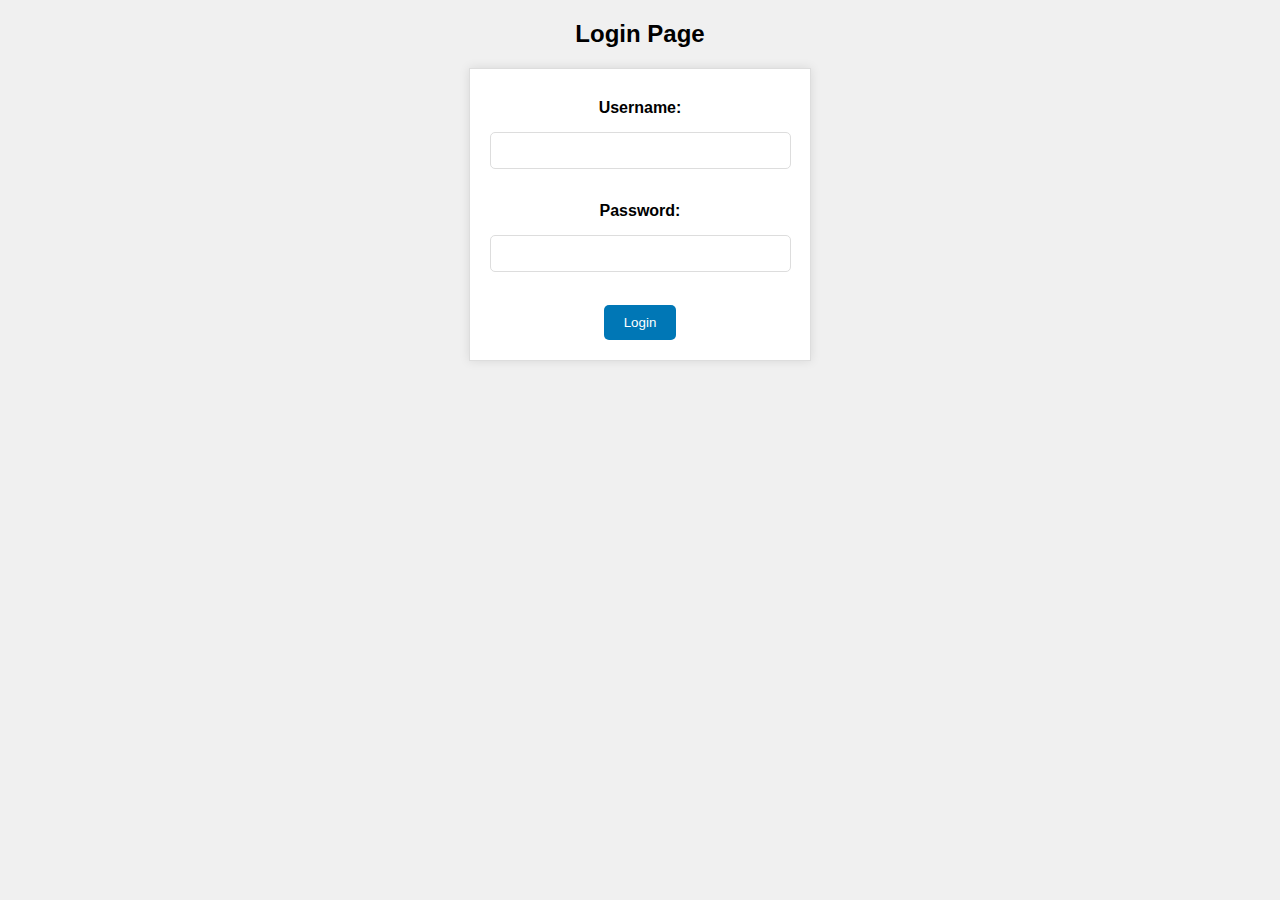
<file: LAB_EXAM/15_php_max_session/index.html>
<!DOCTYPE html>
<html lang="en">
<head>
    <meta charset="UTF-8">
    <meta name="viewport" content="width=device-width, initial-scale=1.0">
    <title>Document</title>
    <style>
        body {
            font-family: Arial, sans-serif;
            background-color: #f0f0f0;
            margin: 0;
            padding: 0;
        }

        div {
            margin-top: 15%;
        }

        form {
            max-width: 300px;
            margin: 0 auto;
            padding: 20px;
            background-color: #fff;
            border: 1px solid #ddd;
            box-shadow: 0 0 10px rgba(0, 0, 0, 0.1);
            text-align: center;
        }

        label {
            display: block;
            margin: 10px 0;
            font-weight: bold;
        }

        input[type="text"],
        input[type="password"] {
            width: 93%;
            padding: 10px;
            margin: 5px 0;
            border: 1px solid #ddd;
            border-radius: 5px;
            vertical-align: middle;
        }

        input[type="submit"] {
            background-color: #0077B6;
            color: #fff;
            border: none;
            padding: 10px 20px;
            margin-top: 10px;
            border-radius: 5px;
            cursor: pointer;
        }
    </style>
</head>
<body>
    <center><h2>Login Page</h2></center>
    <form action="login.php" method="post">
        <label for="">Username: </label>
        <input type="text" name="username">
        <br><br>

        <label for="">Password: </label>
        <input type="password" name="password">
        <br><br>

        <input type="submit" name="login" value="Login">
    </form>
</body>
</html>
</file>
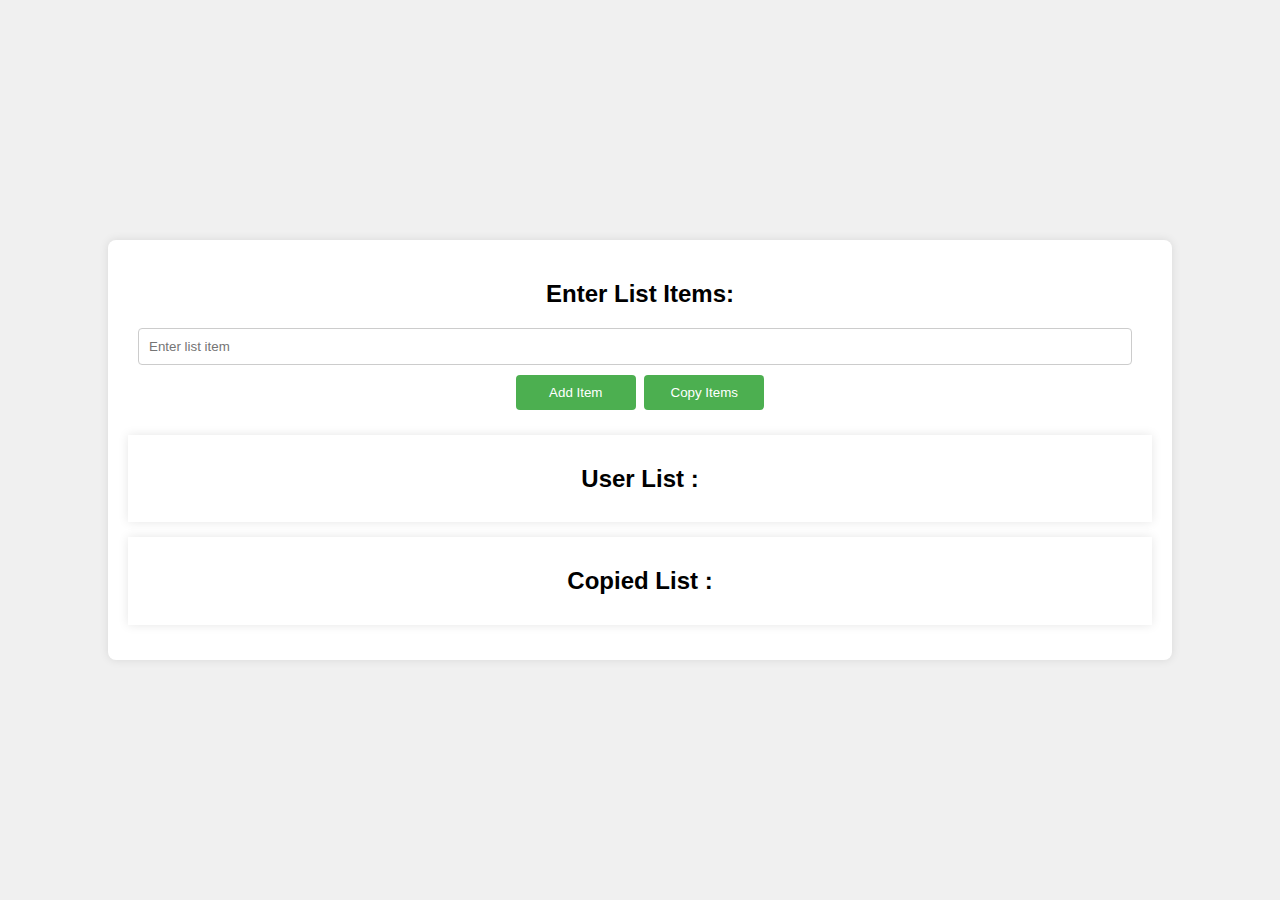
<file: LAB_EXAM/20_jquery_copylist/index.html>
<!DOCTYPE html>
<html lang="en">
  <head>
    <meta charset="UTF-8" />
    <meta name="viewport" content="width=device-width, initial-scale=1.0" />
    <title>List Management with jQuery</title>
    <script src="https://code.jquery.com/jquery-3.6.4.min.js"></script>
    <style>
      body {
        font-family: Arial, sans-serif;
        background-color: #f0f0f0;
        display: flex;
        justify-content: center;
        align-items: center;
        height: 100vh;
        margin: 0;
      }

      .container {
        width: 80%;
        background-color: white;
        padding: 20px;
        box-shadow: 0 0 10px rgba(0, 0, 0, 0.1);
        border-radius: 8px;
        text-align: center;
      }

      input[type="text"] {
        width: calc(100% - 30px);
        padding: 10px;
        margin-right: 10px;
        border: 1px solid #ccc;
        border-radius: 4px;
        box-sizing: border-box;
      }

      button {
        padding: 10px 20px;
        border: none;
        border-radius: 4px;
        background-color: #4caf50;
        color: white;
        cursor: pointer;
        transition: background-color 0.3s;
        margin: 10px 2px;
        width: 120px;
      }

      button:hover {
        background-color: #45a049;
      }

      ul {
        list-style-type: none;
        padding: 0;
      }

      li {
        background-color: #f9f9f9;
        margin: 5px 0;
        padding: 10px;
        border-radius: 4px;
        display: flex;
        justify-content: space-between;
        align-items: center;
        border: 1px solid #ddd;
      }

      .user,
      .copy {
        box-shadow: 0 0 10px rgba(0,0,0,0.1);
        padding:10px;
        margin:15px 0;
      }

      .delete {
        background-color: #e74c3c;
        color: white;
        border: none;
        border-radius: 4px;
        padding: 5px 10px;
        cursor: pointer;
        transition: background-color 0.3s;
      }

      .delete:hover {
        background-color: #c0392b;
      }
    </style>
  </head>

  <body>
    <div class="container">
      <h2>Enter List Items:</h2>
      <div>
        <input type="text" id="itemInput" placeholder="Enter list item" />
        <button id="addItem">Add Item</button>
        <button id="copyItems">Copy Items</button>
      </div>

      <div class="user">
        <h2>User List :</h2>
        <ul id="list1"></ul>
      </div>
      <div class="copy">
        <h2>Copied List :</h2>
        <ul id="list2"></ul>
      </div>
    </div>

    <script>
      $(document).ready(function () {
        // Add item to list1 from input field
        $("#addItem").click(function () {
          var listItem = $("#itemInput").val();
          if (listItem) {
            $("#list1").append(
              "<li>" + listItem + '<button class="delete">Delete</button></li>'
            );
            $("#itemInput").val("");
          }
        });

        // Copy list items from list1 to list2
        $("#copyItems").click(function () {
          $("#list2").empty();
          $("#list1 li").each(function () {
            $("#list2").append($(this).clone());
          });
        });

        // Delete item from list1 when the delete button is clicked
        $("#list1").on("click", ".delete", function () {
          $(this).closest("li").remove();
        });

        // Delete item from list2 when the delete button is clicked
        $("#list2").on("click", ".delete", function () {
          $(this).closest("li").remove();
        });
      });
    </script>
  </body>
</html>
</file>
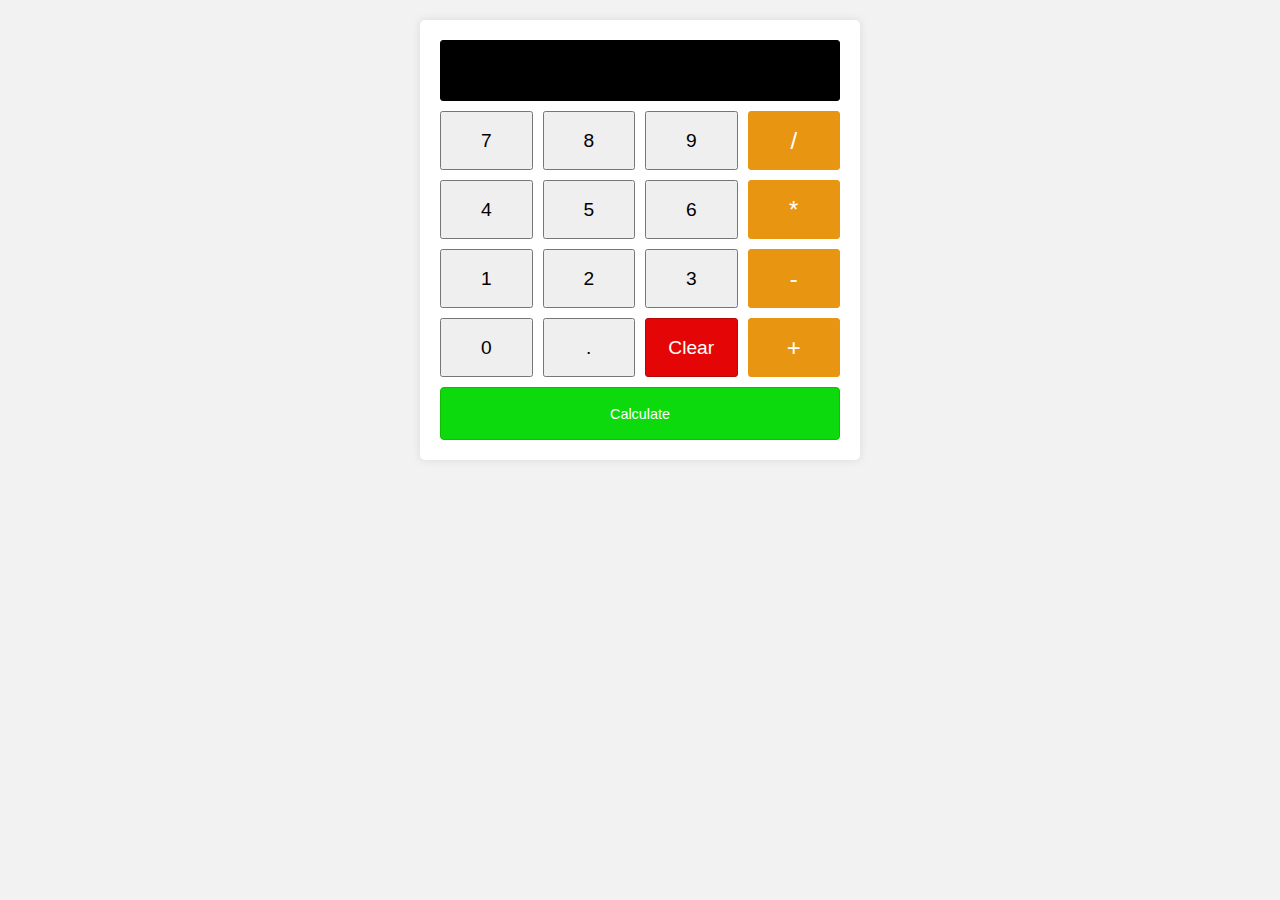
<file: LAB_EXAM/24_calculator/index.html>
<!DOCTYPE html>
<html lang="en">
  <head>
    <meta charset="UTF-8" />
    <meta name="viewport" content="width=device-width, initial-scale=1.0" />
    <title>Simple Calculator</title>
    <style>
      body {
        background-color: #f2f2f2;
        display: flex;
        justify-content: center;
        align-items: center;
        max-height: 100vh;
        margin: 0;
      }
      .calculator {
        display: grid;
        grid-template-columns: repeat(4, 1fr);
        gap: 10px;
        width: 400px;
        height: 400px;
        box-shadow: 0 0 10px rgba(0, 0, 0, 0.1);
        border-radius: 5px;
        padding: 20px;
        margin: 20px;
        background-color: white;
      }

      .calculator button{
        padding:5px;
        font-size: 1.2em;
        color:black;
        cursor:pointer;
      }

      .calculator button:hover{
        background-color: rgb(205, 199, 199);
      } 
      .calculator .display {
        grid-column: span 4;
        background-color: black;
        color:white;
        border-radius: 3px;
        border: 1px solid black;
        padding:10px;
        text-align: right;
        font-size:1em;
      }

      .calculator .clear{
        background-color: rgb(228, 6, 6);
        color:white;
        border:1px solid rgb(181, 8, 8);
        border-radius: 3px;
      }
      .calculator .clear:hover{
        background-color: rgb(132, 8, 8);
      }

      .calculator .equal {
        grid-column: span 4;
        background-color:rgb(12, 218, 12);
        border:1px solid rgb(20, 187, 4);
        border-radius: 4px;
        color:white;
        padding:7px;
        font-size:0.9em;
      }

      .calculator .equal:hover{
        background-color: rgb(4, 156, 4);
      }
      .calculator .operator{
        background-color:rgb(232, 150, 17);
        border: 1px solid rgb(232, 150, 17);
        border-radius: 3px;
        color:white;
        font-size: 1.5em;
        padding: 4px;
      }

      .calculator .operator:hover{
        background-color: rgb(187, 109, 7);
      }
    </style>
  </head>
  <body>
    <div class="calculator" id="calculator">
      <input type="text" class="display" id="display" readonly />
      <button onclick="append('7')">7</button>
      <button onclick="append('8')">8</button>
      <button onclick="append('9')">9</button>
      <button class="operator" onclick="append('/')">/</button>
      <button onclick="append('4')">4</button>
      <button onclick="append('5')">5</button>
      <button onclick="append('6')">6</button>
      <button class="operator" onclick="append('*')">*</button>
      <button onclick="append('1')">1</button>
      <button onclick="append('2')">2</button>
      <button onclick="append('3')">3</button>
      <button class="operator" onclick="append('-')">-</button>
      <button onclick="append('0')">0</button>
      <button onclick="append('.')">.</button>
      <button class="clear" onclick="clearDisplay()">Clear</button>
      <button class="operator" onclick="append('+')">+</button>
      <button class="equal" onclick="calculate()">Calculate</button>
    </div>
    <script>
      let display = document.getElementById("display");
      let exp = "";

      function append(value) {
        exp += value;
        display.value = exp;
      }
      function clearDisplay() {
        exp = "";
        display.value = "";
      }

      function calculate() {
        try {
          exp = eval(exp);
          display.value = exp;
        } catch (err) {
          display.value = "Error";
        }
      }
    </script>
  </body>
</html>

<!-- <!DOCTYPE html>
<html lang="en">
<head>
  <meta charset="UTF-8">
  <meta name="viewport" content="width=device-width, initial-scale=1.0">
  <title>Simple Calculator</title>
  <style>
    body {
      display: flex;
      justify-content: center;
      align-items: center;
      background-color: #f5f5f5;
      height: 100vh;
      margin: 0;
      font-family: Arial, sans-serif;
    }

    .calculator {
      background-color: white;
      border-radius: 8px;
      box-shadow: 0 0 10px rgba(0, 0, 0, 0.1);
      padding: 20px;
      max-width: 400px;
      width: 100%;
      display: grid;
      grid-template-columns: repeat(4, 1fr);
      gap: 10px;
    }

    .calculator .display {
      grid-column: span 4;
      background-color: #222;
      color: white;
      font-size: 2em;
      padding: 20px;
      text-align: right;
      border-radius: 4px;
      box-sizing: border-box;
    }

    .calculator button {
      padding: 20px;
      font-size: 1.5em;
      border: 1px solid #ccc;
      border-radius: 4px;
      background-color: #f0f0f0;
      cursor: pointer;
    }

    .calculator button:hover {
      background-color: #ddd;
    }

    .calculator .operator {
      background-color: #f9a825;
      color: white;
    }

    .calculator .operator:hover {
      background-color: #f57f17;
    }

    .calculator .equal {
      background-color: #4caf50;
      color: white;
      grid-column: span 4;
    }

    .calculator .equal:hover {
      background-color: #45a049;
    }

    .calculator .clear {
      background-color: #e53935;
      color: white;
    }

    .calculator .clear:hover {
      background-color: #d32f2f;
    }
  </style>
</head>
<body>
  <div class="calculator">
    <input type="text" class="display" id="display" readonly>
    <button onclick="append('7')">7</button>
    <button onclick="append('8')">8</button>
    <button onclick="append('9')">9</button>
    <button class="operator" onclick="append('/')">÷</button>
    <button onclick="append('4')">4</button>
    <button onclick="append('5')">5</button>
    <button onclick="append('6')">6</button>
    <button class="operator" onclick="append('*')">×</button>
    <button onclick="append('1')">1</button>
    <button onclick="append('2')">2</button>
    <button onclick="append('3')">3</button>
    <button class="operator" onclick="append('-')">−</button>
    <button onclick="append('0')">0</button>
    <button onclick="append('.')">.</button>
    <button class="clear" onclick="clearDisplay()">C</button>
    <button class="operator" onclick="append('+')">+</button>
    <button class="equal" onclick="calculate()">Calculate</button>
  </div>

  <script>
    let display = document.getElementById('display');
    let expression = '';

    function clearDisplay() {
      expression = '';
      display.value = '';
    }

    function append(value) {
      expression += value;
      display.value = expression;
    }

    function calculate() {
      try {
        expression = eval(expression);
        display.value = expression;
      } catch (error) {
        display.value = 'Error';
      }
    }
  </script>
</body>
</html> -->
</file>
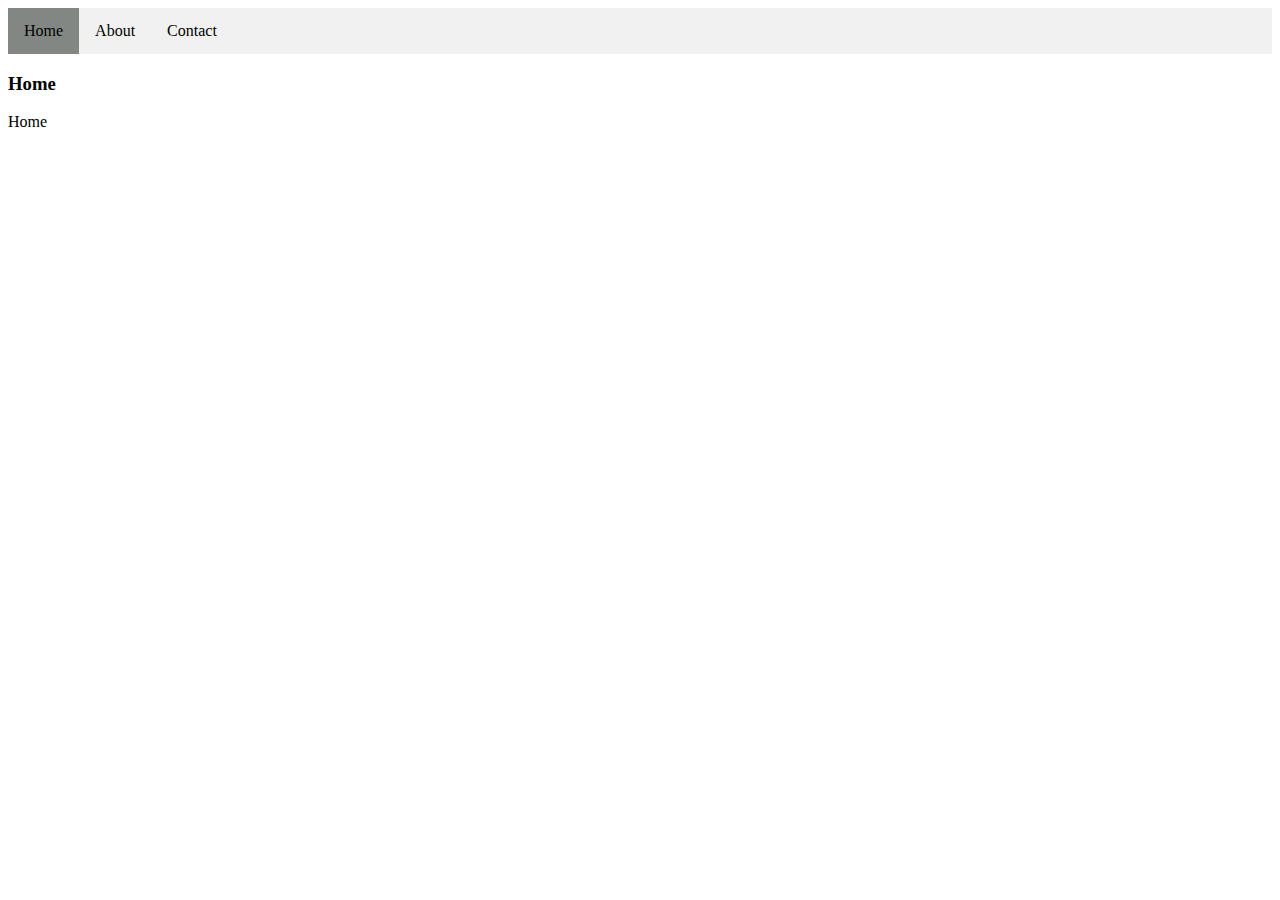
<file: LAB_EXAM/2_toggle_bar/index.html>
<!DOCTYPE html>
<html lang="en">
<head>
    <meta charset="UTF-8">
    <meta name="viewport" content="width=device-width, initial-scale=1.0">
    <title>Toggleable Tabs</title>
    <style>
        .tab {
            display: none;
        }
        .tab.active {
            display: block;
        }
        .nav {
            list-style-type: none;
            margin: 0;
            padding: 0;
            overflow: hidden;
            background-color: #f1f1f1;
        }
        .nav li {
            float: left;
        }
        .nav li a {
            display: block;
            color: black;
            text-align: center;
            padding: 14px 16px;
            text-decoration: none;
        }
        .nav li a.active{
            background-color: #838783;
        }
        .nav li a:hover {
            background-color: #ddd;
        }
    </style>
</head>
<body>
    <ul class="nav">
        <li><a class="tab-link active" href="#" data-target="home">Home</a></li>
        <li><a class="tab-link" href="#" data-target="about">About</a></li>
        <li><a class="tab-link" href="#" data-target="contact">Contact</a></li>
    </ul>

    <div class="container mt-4">
        <div id="home" class="tab active">
            <h3>Home</h3>
            <p>Home</p>
        </div>
        <div id="about" class="tab">
            <h3>About</h3>
            <p>About</p>
        </div>
        <div id="contact" class="tab">
            <h3>Contact</h3>
            <p>Contact</p>
        </div>
    </div>

    <script>
        document.addEventListener("DOMContentLoaded", function() {
            const tabs = document.querySelectorAll('.tab');
            const tabLinks = document.querySelectorAll('.tab-link');
            
            tabLinks.forEach(function(tabLink) {
                tabLink.addEventListener('click', function() {
                    const target = this.getAttribute('data-target');
                    tabs.forEach(function(tab) {
                        if (tab.id === target) {
                            tab.classList.add('active');
                        } else {
                            tab.classList.remove('active');
                        }
                    });
                    tabLinks.forEach(function(link) {
                        link.classList.remove('active');
                    });
                    this.classList.add('active');
                });
            });
        });
    </script>
</body>
</html>
</file>
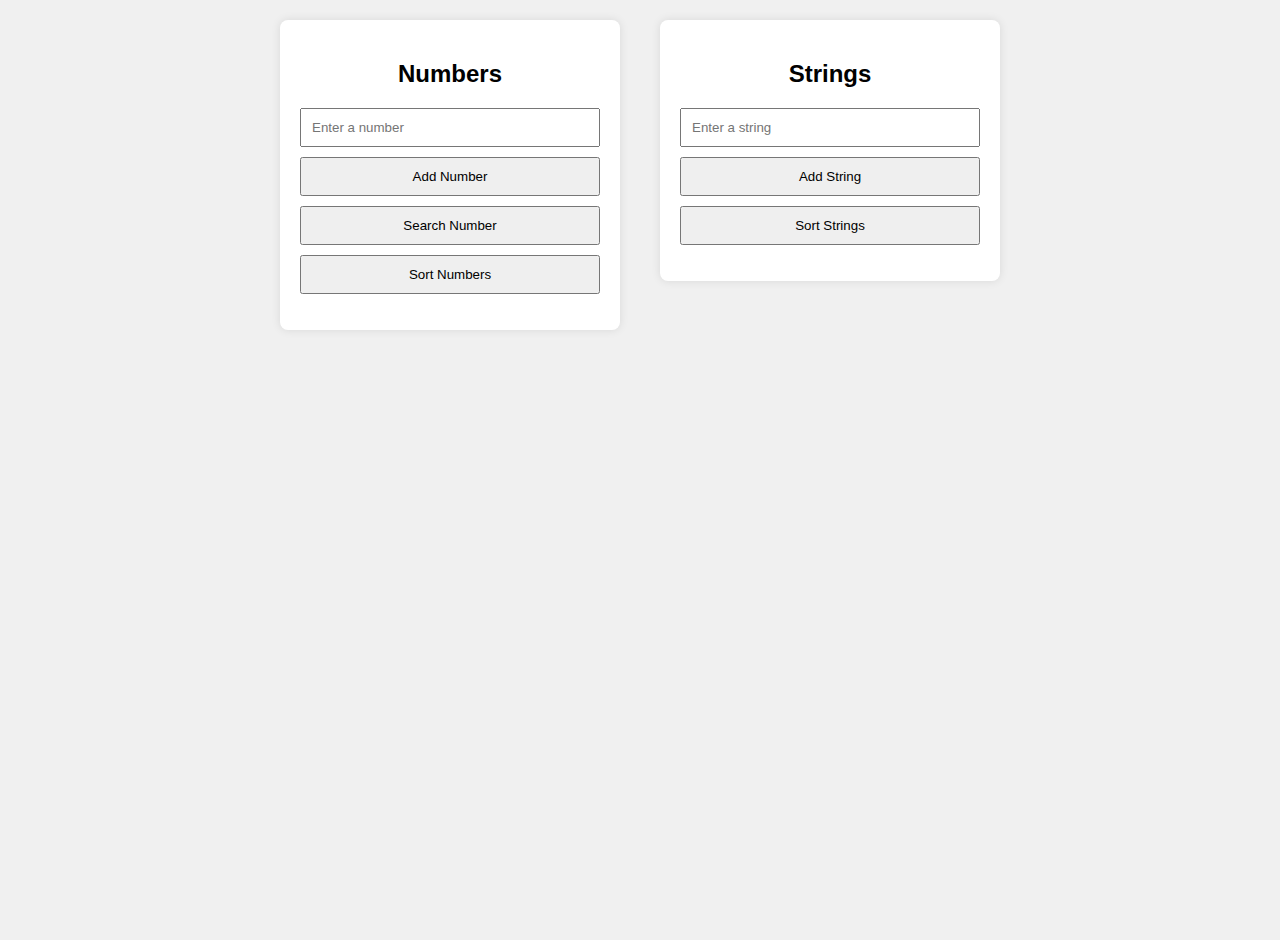
<file: LAB_EXAM/3_searching_sorting_jquery/index.html>
<!DOCTYPE html>
<html lang="en">
<head>
    <meta charset="UTF-8">
    <meta name="viewport" content="width=device-width, initial-scale=1.0">
    <title>List Management with JavaScript and jQuery</title>
    <script src="https://code.jquery.com/jquery-3.6.0.min.js"></script>
    <style>
        body {
            font-family: Arial, sans-serif;
            display: flex;
            justify-content: center;
            align-items: flex-start;
            height: 100vh;
            background-color: #f0f0f0;
            margin: 0;
            padding: 20px;
        }

        .container {
            background-color: white;
            padding: 20px;
            border-radius: 8px;
            box-shadow: 0 0 10px rgba(0, 0, 0, 0.1);
            width: 300px;
            text-align: center;
            margin: 0 20px;
        }

        input, button {
            margin: 10px 0;
            display: block;
            width: 100%;
            padding: 10px;
            box-sizing: border-box;
        }

        ul {
            list-style-type: none;
            padding: 0;
        }

        li {
            padding: 5px 0;
            display: flex;
            justify-content: space-between;
            align-items: center;
        }

        .delete, .update {
            background-color: #e74c3c;
            color: white;
            border: none;
            border-radius: 4px;
            padding: 5px 10px;
            cursor: pointer;
            transition: background-color 0.3s;
        }

        .update {
            background-color: #3498db;
        }

        .delete:hover, .update:hover {
            background-color: #c0392b;
        }
    </style>
</head>
<body>
    <div class="container">
        <h2>Numbers</h2>
        <input type="text" id="numberInput" placeholder="Enter a number">
        <button id="addNumber">Add Number</button>
        <button id="searchNumber">Search Number</button>
        <button id="sortNumbers">Sort Numbers</button>
        <ul id="numberList"></ul>
    </div>

    <div class="container">
        <h2>Strings</h2>
        <input type="text" id="stringInput" placeholder="Enter a string">
        <button id="addString">Add String</button>
        <button id="sortStrings">Sort Strings</button>
        <ul id="stringList"></ul>
    </div>

    <script>
        $(document).ready(function() {
            // Numbers
            let numbers = [];
            function displayNumbers(arr) {
                $('#numberList').empty();
                arr.forEach(function(num, index) {
                    $('#numberList').append('<li>' + num + ' <button class="delete" data-index="' + index + '">Delete</button></li>');
                });
            }
            $('#addNumber').click(function() {
                let numberValue = parseInt($('#numberInput').val());
                if (!isNaN(numberValue)) {
                    numbers.push(numberValue);
                    displayNumbers(numbers);
                    $('#numberInput').val('');
                }
            });
            $('#searchNumber').click(function() {
                let searchValue = parseInt($('#numberInput').val());
                let index = numbers.indexOf(searchValue);
                if (index !== -1) {
                    alert('Number found at position ' + index);
                } else {
                    alert('Number not found!');
                }
            });
            $('#sortNumbers').click(function() {
                numbers.sort((a, b) => a - b);
                displayNumbers(numbers);
            });

            // Strings
            let strings = [];
            function displayStrings(arr) {
                $('#stringList').empty();
                arr.forEach(function(str, index) {
                    $('#stringList').append('<li>' + str + ' <button class="update" data-index="' + index + '">Update</button><button class="delete" data-index="' + index + '">Delete</button></li>');
                });
            }
            $('#addString').click(function() {
                let stringValue = $('#stringInput').val();
                if (stringValue) {
                    strings.push(stringValue);
                    displayStrings(strings);
                    $('#stringInput').val('');
                }
            });
            $('#sortStrings').click(function() {
                strings.sort();
                displayStrings(strings);
            });
            $('#stringList').on('click', '.update', function() {
                let index = $(this).data('index');
                let newValue = prompt('Enter new string value:');
                if (newValue) {
                    strings[index] = newValue;
                    displayStrings(strings);
                }
            });
            $('#stringList').on('click', '.delete', function() {
                let index = $(this).data('index');
                strings.splice(index, 1);
                displayStrings(strings);
            });
        });
    </script>
</body>
</html>
</file>
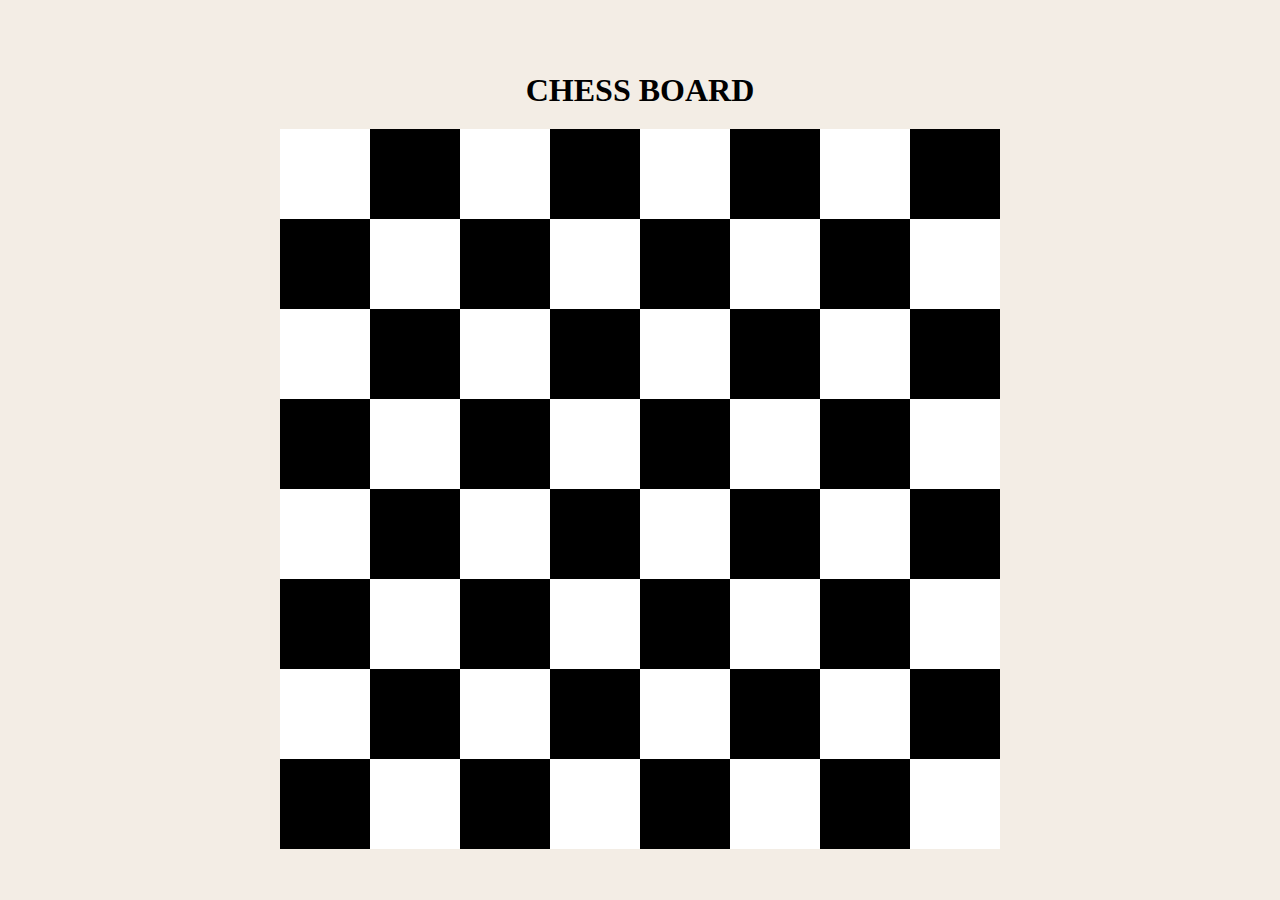
<file: LAB_EXAM/28_chessboard/chess.html>
<!-- <!DOCTYPE html>
<html lang="en">
<head>
  <meta charset="UTF-8">
  <meta name="viewport" content="width=device-width, initial-scale=1.0">
  <title>Chessboard</title>
  <style>
    body {
      display: flex;
      justify-content: center;
      align-items: center;
      height: 100vh;
      margin: 0;
    }

    .chessboard {
      display: grid;
      grid-template-columns: repeat(8, 1fr);
      grid-template-rows: repeat(8, 1fr);
      width: 80vmin;
      height: 80vmin;
      max-width: 100%;
      max-height: 100%;
    }

    .square {
      box-sizing: border-box;
    }

    .dark {
      background-color: #769656;
    }

    .light {
      background-color: #eeeed2;
    }
  </style>
</head>
<body>

<div class="chessboard" id="chessboard"></div>

<script>
  // Create the chessboard
  const chessboardElement = document.getElementById('chessboard');

  for (let row = 0; row < 8; row++) {
    for (let col = 0; col < 8; col++) {
      const squareElement = document.createElement('div');
      squareElement.classList.add('square');

      // Add dark or light class based on the position
      if ((row + col) % 2 === 0) {
        squareElement.classList.add('light');
      } else {
        squareElement.classList.add('dark');
      }

      chessboardElement.appendChild(squareElement);
    }
  }
</script>
</body>
</html> -->

<!DOCTYPE html>
<html lang="en">
  <head>
    <meta charset="UTF-8" />
    <meta name="viewport" content="width=device-width, initial-scale=1.0" />
    <title>Chessboard</title>
    <style>
      body {
        display: flex;
        justify-content: center;
        flex-direction: column;
        align-items: center;
        background-color: rgb(243, 237, 229);
        height: 100vh;
        margin: 0;
      }

      .chessboard {
        display: grid;
        grid-template-columns: repeat(8, 1fr);
        grid-template-rows: repeat(8, 1fr);
        width: 80vmin;
        height: 80vmin;
        max-width: 100%;
        max-height: 100%;
      }

      h1{
        margin-bottom: 20px;
        font-size: 2em;
      }

      .square {
        box-sizing: border-box;
      }

      .light {
        background-color: white;
      }

      .dark {
        background-color: black;
      }
    </style>
  </head>
  <body>
    
    <h1>CHESS BOARD</h1>
    <div class="chessboard" id="chessboard"></div>
    <script>
      const chess = document.getElementById("chessboard");
      for (let i = 0; i < 8; i++) {
        for (let j = 0; j < 8; j++) {
          const squareEle = document.createElement("div");
          squareEle.classList.add("square");
          if ((i + j) % 2 === 0) {
            squareEle.classList.add("light");
          } else {
            squareEle.classList.add("dark");
          }
          chess.appendChild(squareEle);
        }
      }
    </script>
  </body>
</html>
</file>
